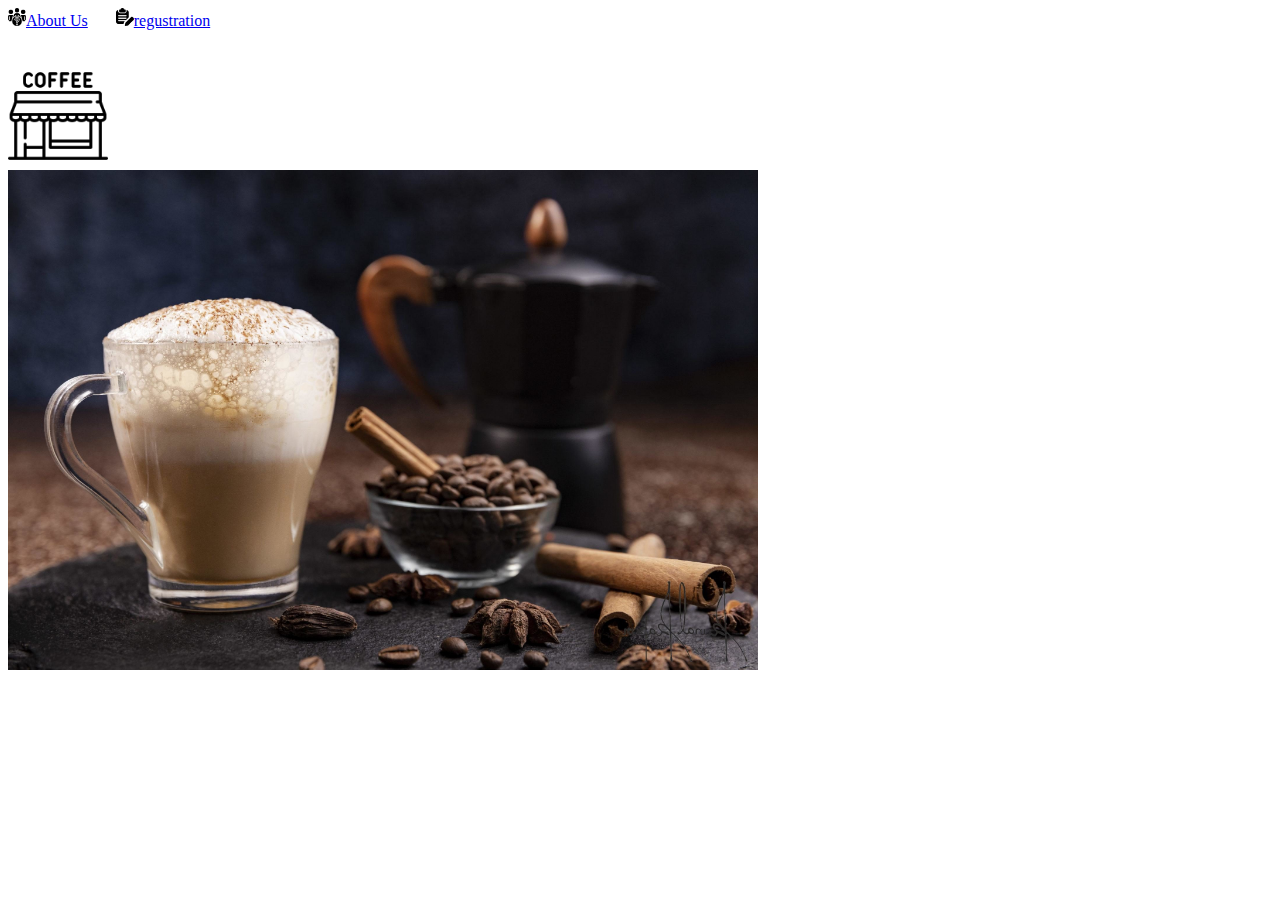
<file: index.html>
<!DOCTYPE html>
<html >
<head>
    <title>home page</title>
    <link rel="sylesheet" href="./css/style.css"/>
    <link rel="sylesheet" href="./css/index.css"/>

</head>
<body>
 <div>
    <img src="./icons/about.png" height="18px"  alt="img"><a href="about.html">About Us</a> &nbsp;&nbsp; &nbsp;&nbsp;
    <img src="./icons/edit.png" height="18px"  alt="img"><a class="links" href="regustration.html" >regustration</a>
 </div><br><br>
   <div  class="img"> <img src="./icons/coffee_shop.png" height="100px"  alt="img"></div>
    <img src="./images/cofee_cappuccino.jpg"height="500px" height="500px"  alt="img">
   
   
</body>
</html>
</file>
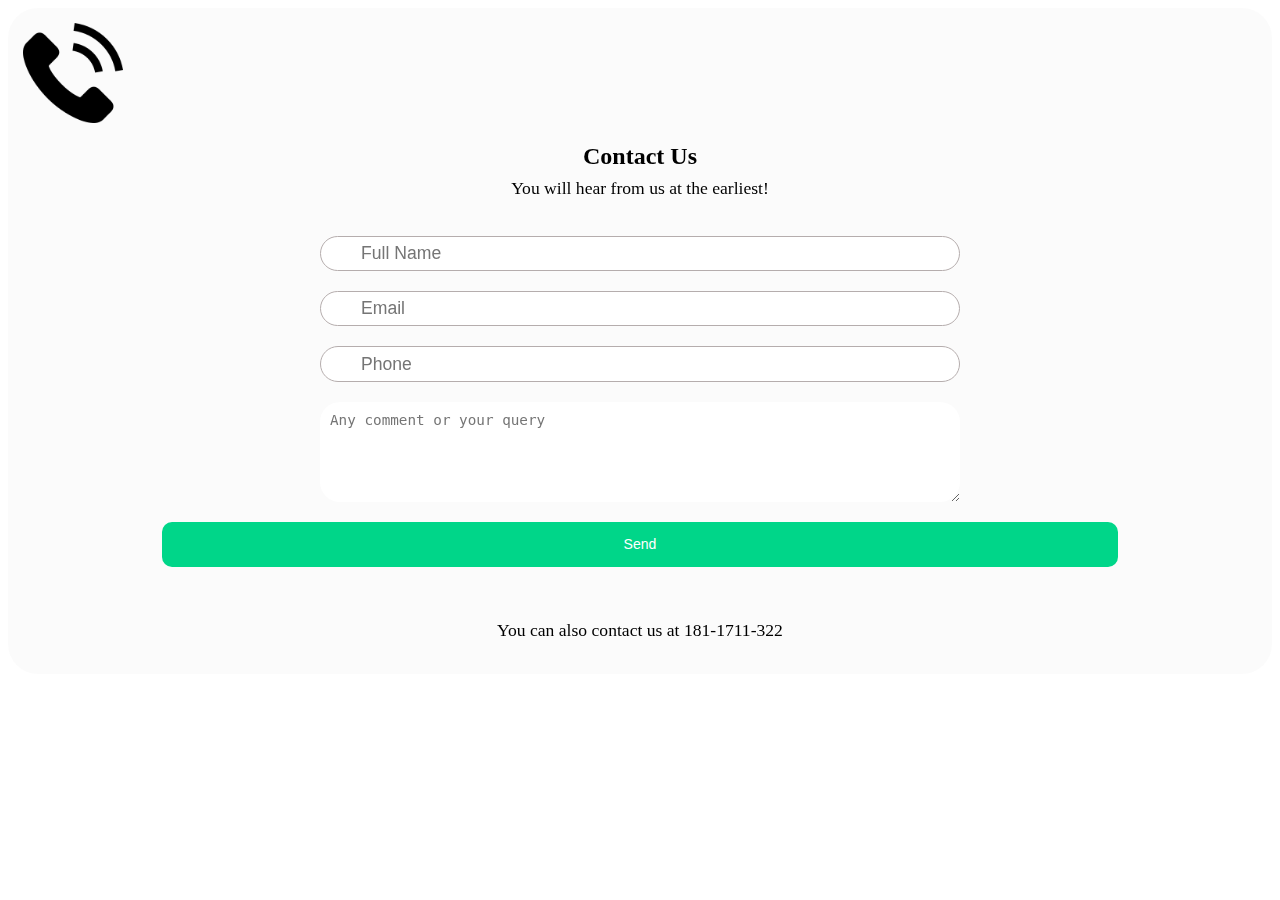
<file: pages/contact.html>
<head>
    <title>Document</title>
    <link rel="stylesheet" href="./../css/contact.css"
       />
       
    </head>
    <body>
    <div class="formBox">
        <img src="./../icons/telephone.png" width="100px"  alt="img">
        <h2>Contact Us</h2>
        <p>You will hear from us at the earliest!</p>
        <form action="#">
            <div class="nameInp">
            
                <input type="text" placeholder="Full Name" name="name" id="name">
    
            </div>
            <div class="mailInp">
             
                <input type="email" name="mail" id="mail" placeholder="Email">
            </div>
            <div class="phoneInp">
           
                <input type="number" name="phone" id="phone" placeholder="Phone" min="100000" max="9999999999">
            </div>
            <div class="queryInp">
                <textarea name="query" id="query" cols="30" rows="5"
                    placeholder="Any comment or your query"></textarea>
            </div>
            <div class="submitBtn">
                <button id="btn" onclick="notif()">Send</button>
            </div>
        </form>
        <p class="extra">You can also contact us at 181-1711-322</p>
    </div>
    
    </body>
</file>
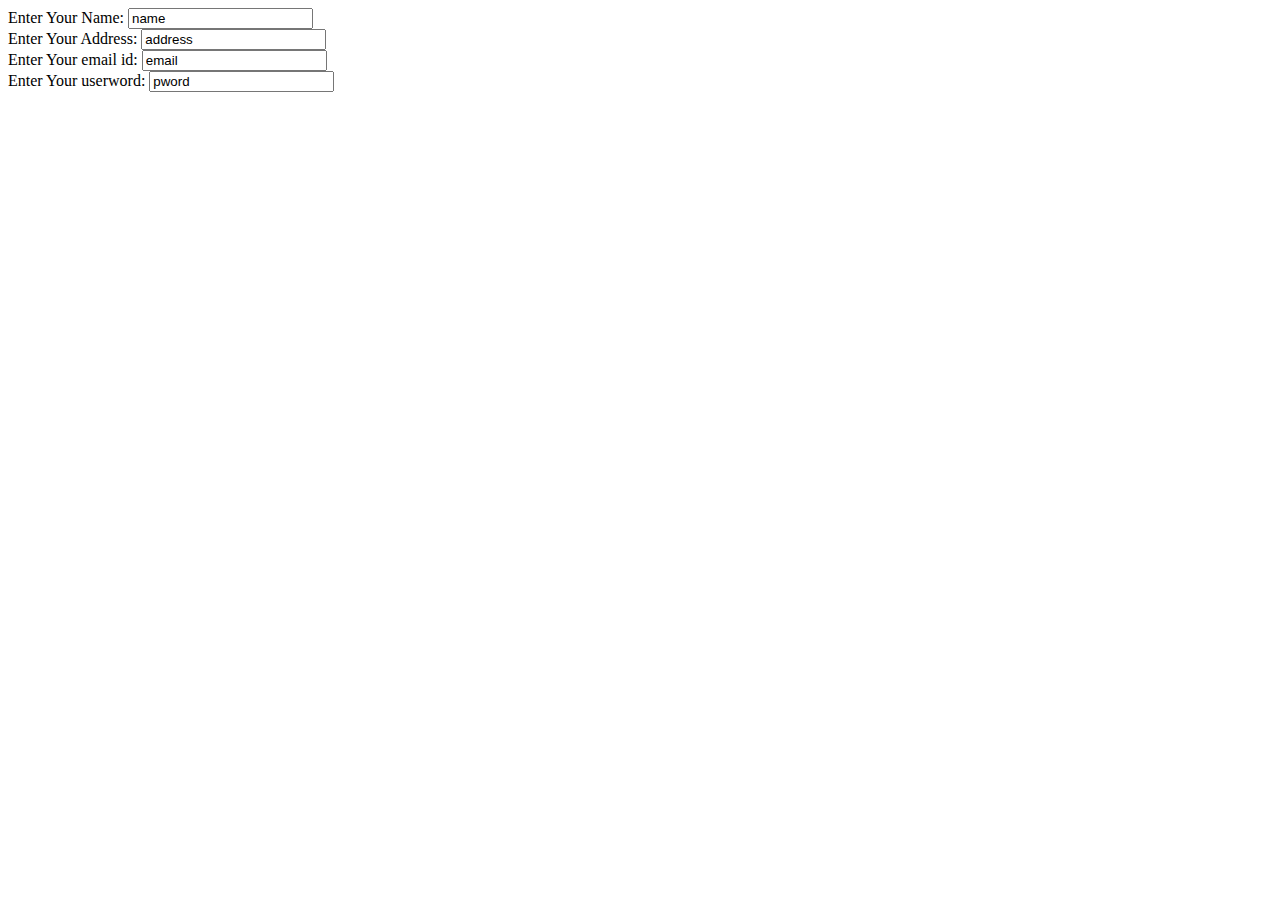
<file: pages/registration.html>
<!DOCTYPE html>
<html >
<head>
    <title>registration</title>
</head>
<body>
    <form>
        <label class="name" >Enter Your Name:</label>
        <input type="text" value="name" placeholder="Enter Your name"/> <br>

        <label class="name" >Enter Your Address:</label>
        <input type="text" value="address" placeholder="Enter Your Address"/><br>

        <label class="name" >Enter Your email id:</label>
        <input type="text" value="email" placeholder="Enter Your email id"/><br>

        <label class="name" >Enter Your userword:</label>
        <input type="text" value="pword" placeholder="Enter Your Password"/><br>

    </form>
</body>
</html>
</file>
<file: css/style.css>
.icon{
    align-items:center;
}
.links{
    text-decoration:none;
}
</file>
<file: css/contact.css>
.body {
        background-image: #a1afe3,
               
        background-repeat: no-repeat;
        height: 99vh;
        overflow-y: hidden;
        display: flex;
        justify-content: center;
        align-items: center;
        font-family: 'Quicksand', sans-serif;
    }

    .formBox {
        padding: 15px;
        text-align: center;
        min-height: 50vh;
        min-width: 50vw;
        display: flex;
        flex-direction: column;
        background: #f8f8f885;
        border-radius: 30px;
        backdrop-filter: blur(10px);

    }

    h2 {
        margin-bottom: -10px;
    }

    p {
        font-weight: 10;
        font-size: 1.1em;
    }
    form {
        padding: 10px;
    }

    form>div {
        padding: 10px;
        position: relative;
        font-size: 1.1em;
    }

    form>div i {
        position: absolute;
        top: 22px;
        margin-left: 10px;
        opacity: 0.6;
    }

    form>div input {
        height: 2em;
        width: 70vw;
        padding-left: 40px;
        font-size: 1em;
        border-radius: 20px;
        outline: none;
        border: 1px solid #b5adad;
        background-color: ;
    }

    div>input:focus {
        border: 1px solid #6f6a6a;

    }

    form>div:hover>i {

        opacity: 15;
        transition: opacity 1s;
    }

    textarea {
        border: none;
        width: 70vw;
        border-radius: 20px;
        padding: 10px;
        outline: none;
        font-size: 1em;
    }

    button {
        width: 80%;
        height: 5vh;
        color: #ffffff;
        background: #00d689;
        outline: none;
        border: none;
        border-radius: 10px;
        cursor: pointer;
        font-size: 0.8em;
    }

    @media screen and (min-width:900px) {
        form>div input {
            width: 50vw;
        }

        textarea {
            width: 50vw;
        }
}
</file>
